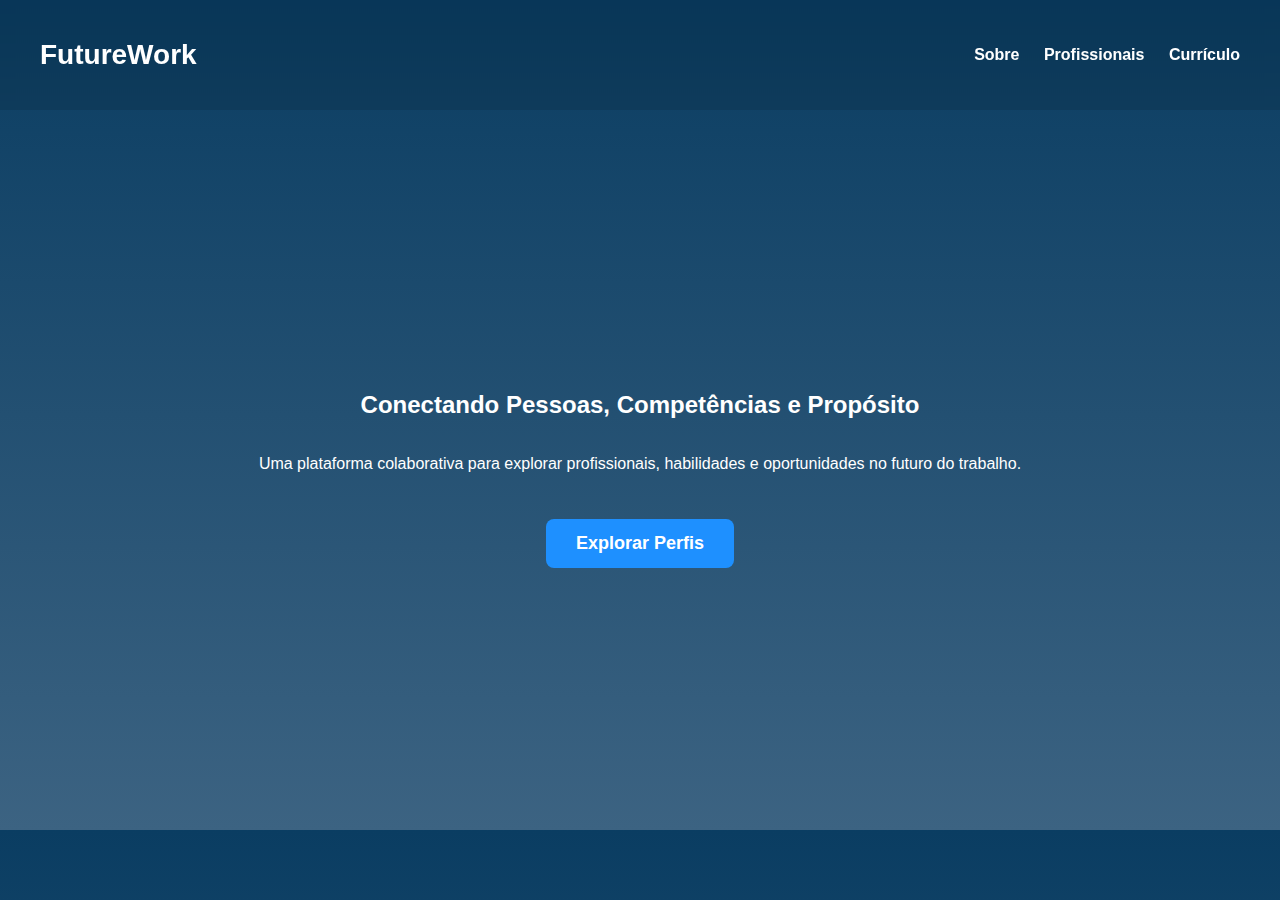
<file: index.html>
<!DOCTYPE html>
<html lang="pt-br">
<head>
    <meta charset="UTF-8">
    <meta name="viewport" content="width=device-width, initial-scale=1.0">
    <title>GLOBAL SOLUTION</title>

    <!-- Importando o CSS -->
    <link rel="stylesheet" href="src/css/estilo.css">
</head>
<body>

    <header class="header">
        <h1>FutureWork</h1>
        <nav>
            <a href="src/pages/sobre.html">Sobre</a>
            <a href="src/pages/LandingPage.html">Profissionais</a>
            <a href="src/pages/curriculo.html">Currículo</a>
        </nav>
    </header>

   <section class="hero">

    <div class="slideshow">
        <div class="slide slide1"></div>
        <div class="slide slide2"></div>
        <div class="slide slide3"></div>
    </div>

    <h2>Conectando Pessoas, Competências e Propósito</h2>
    <p>Uma plataforma colaborativa para explorar profissionais, habilidades e oportunidades no futuro do trabalho.</p>
    <a class="btn" href="src/pages/LandingPage.html">Explorar Perfis</a>
</section>

</body>
</html>
</file>
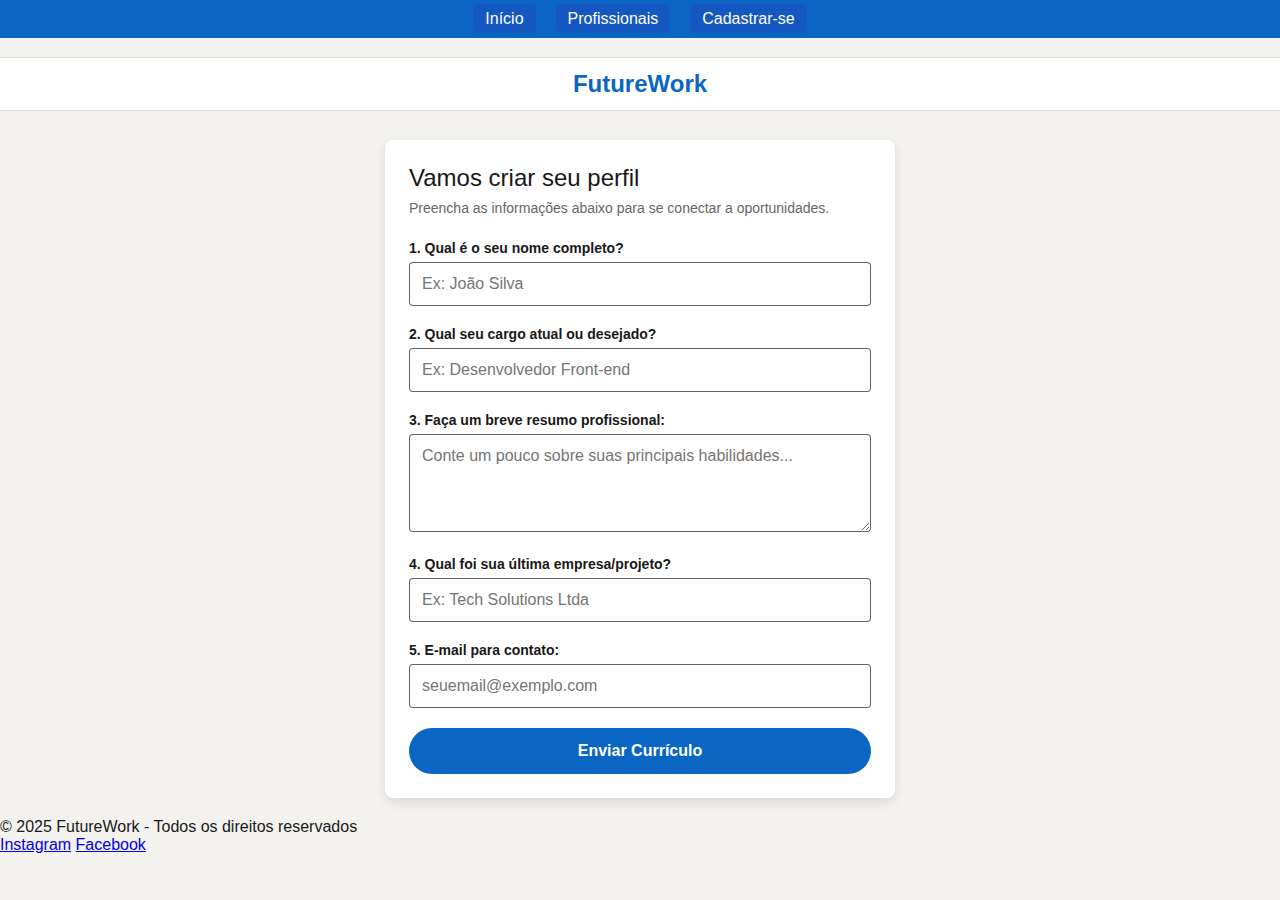
<file: src/pages/curriculo.html>
<!DOCTYPE html>

<html lang="pt-br">

<head>

    <meta charset="UTF-8">

    <meta name="viewport" content="width=device-width, initial-scale=1.0">

    <title>Cadastro de Currículo</title>

    <link rel="stylesheet" href="../css/curriculo.css">

</head>

<body>
    
    <nav class="nav-bar">
        <ul>
            <li><a href="../../index.html">Início</a></li>
            <li><a href="LandingPage.html">Profissionais</a></li>
            <li><a href="curriculo.html">Cadastrar-se</a></li>
        </ul>
    </nav>


    <header>
        <div class="header-content">
            <span class="logo-text">FutureWork</span>
        </div>
    </header>

    <div class="main-container">

        <div class="card" id="form-card">
            <h2>Vamos criar seu perfil</h2>
            <p class="subtitle">Preencha as informações abaixo para se conectar a oportunidades.</p>
            <form id="cvForm">
                <div class="form-group">
                    <label for="nome">1. Qual é o seu nome completo?</label>
                    <input type="text" id="nome" placeholder="Ex: João Silva" required>
                </div>
                <div class="form-group">
                    <label for="cargo">2. Qual seu cargo atual ou desejado?</label>
                    <input type="text" id="cargo" placeholder="Ex: Desenvolvedor Front-end" required>
                </div>
                <div class="form-group">
                    <label for="resumo">3. Faça um breve resumo profissional:</label>
                    <textarea id="resumo" rows="4" placeholder="Conte um pouco sobre suas principais habilidades..." required></textarea>
                </div>
                <div class="form-group">
                    <label for="empresa">4. Qual foi sua última empresa/projeto?</label>
                    <input type="text" id="empresa" placeholder="Ex: Tech Solutions Ltda" required>
                </div>
                <div class="form-group">
                    <label for="contato">5. E-mail para contato:</label>
                    <input type="email" id="contato" placeholder="seuemail@exemplo.com" required>
                </div>
                <button type="submit" class="btn-submit">Enviar Currículo</button>
            </form>
        </div>
        <div class="card hidden" id="success-card">
            <div class="success-icon">✔</div>
            <h2>Sucesso!</h2>
            <p>Seu currículo foi enviado com sucesso.</p>
            <p class="feedback-text">Nossos recrutadores analisarão seu perfil em breve.</p>
            <button class="btn-outline" onclick="location.reload()">Enviar outro</button>
        </div>
    </div>
    <footer>
        <p>© 2025 FutureWork - Todos os direitos reservados</p>
        <a href="https://www.instagram.com/futurework">Instagram</a>
        <a href="https://www.facebook.com/futurework">Facebook</a>
    </footer>

    <script src="../js/curriculo.js"></script>
</body>
</html>
</file>
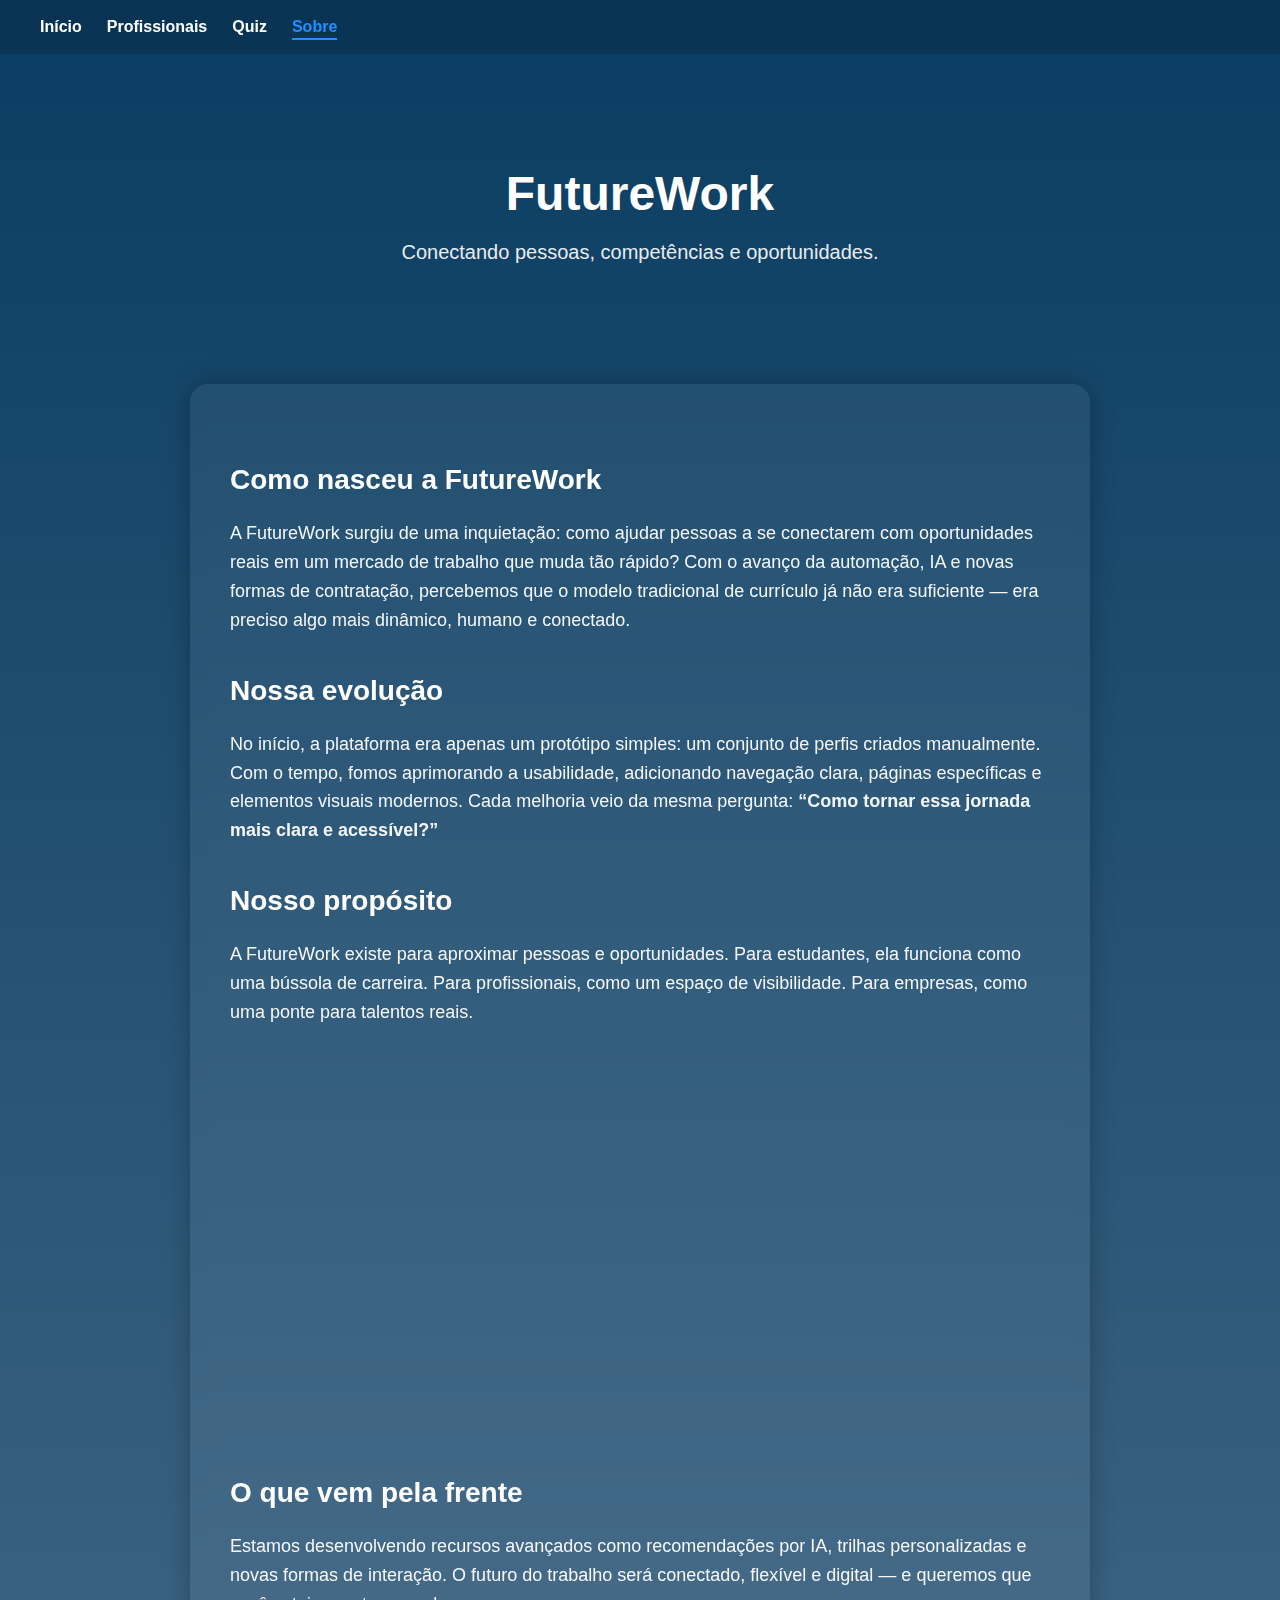
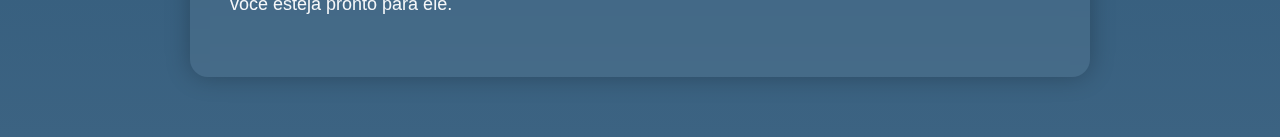
<file: src/pages/sobre.html>
<!DOCTYPE html>
<html lang="pt-br">
<head>
    <meta charset="UTF-8">
    <meta name="viewport" content="width=device-width, initial-scale=1.0">
    <title>Sobre – FutureWork</title>
    <link rel="stylesheet" href="../css/sobre.css">
</head>

<body>

    <nav>
        <ul>
            <li><a href="../../index.html">Início</a></li>
            <li><a href="LandingPage.html">Profissionais</a></li>
            <li><a href="curriculo.html">Quiz</a></li>
            <li><a class="ativo" href="sobre.html">Sobre</a></li>
        </ul>
    </nav>

    <header class="hero">
        <h1>FutureWork</h1>
        <p>Conectando pessoas, competências e oportunidades.</p>
    </header>

    <div class="container fade-in">
        <section class="sobre-box">

            <h2>Como nasceu a FutureWork</h2>
            <p>
                A FutureWork surgiu de uma inquietação: como ajudar pessoas a se conectarem com 
                oportunidades reais em um mercado de trabalho que muda tão rápido? Com o avanço 
                da automação, IA e novas formas de contratação, percebemos que o modelo tradicional 
                de currículo já não era suficiente — era preciso algo mais dinâmico, humano e conectado.
            </p>

            <h2>Nossa evolução</h2>
            <p>
                No início, a plataforma era apenas um protótipo simples: um conjunto de perfis criados 
                manualmente. Com o tempo, fomos aprimorando a usabilidade, adicionando navegação clara, 
                páginas específicas e elementos visuais modernos. Cada melhoria veio da mesma pergunta:
                <b>“Como tornar essa jornada mais clara e acessível?”</b>
            </p>

            <h2>Nosso propósito</h2>
            <p>
                A FutureWork existe para aproximar pessoas e oportunidades. Para estudantes, ela funciona 
                como uma bússola de carreira. Para profissionais, como um espaço de visibilidade. Para 
                empresas, como uma ponte para talentos reais.
            </p>

            <div class="box-cards">
                <div class="card">
                    <h3>Conexões</h3>
                    <p>Unimos habilidades e oportunidades de forma clara.</p>
                </div>

                <div class="card">
                    <h3>Inovação</h3>
                    <p>Integramos tecnologia e propósito em cada parte da plataforma.</p>
                </div>

                <div class="card">
                    <h3>Futuro</h3>
                    <p>Preparamos pessoas para um mercado moderno e competitivo.</p>
                </div>
            </div>

            <h2>O que vem pela frente</h2>
            <p>
                Estamos desenvolvendo recursos avançados como recomendações por IA, trilhas personalizadas 
                e novas formas de interação. O futuro do trabalho será conectado, flexível e digital — e 
                queremos que você esteja pronto para ele.
            </p>

        </section>
    </div>

</body>
</html>
</file>
<file: src/css/estilo.css>
/* ======== CONFIGURAÇÃO GERAL ======== */
body {
    margin: 0;
    padding: 0;
    font-family: Arial, sans-serif;
    background: linear-gradient(#0a3d62, #3c6382);
    color: white;
}

/* ======== HEADER ======== */
.header {
    display: flex;
    justify-content: space-between;
    align-items: center;
    padding: 20px 40px;
    background: rgba(0,0,0,0.1);
    backdrop-filter: blur(6px);
    animation: slideDown 1s ease-in-out;
}

.header h1 {
    font-size: 28px;
    font-weight: bold;
}

.header nav a {
    color: white;
    margin-left: 20px;
    text-decoration: none;
    font-weight: bold;
}

/* ======== HERO (TELA PRINCIPAL) ======== */
/* ======== CARROSSEL DE FUNDO ======== */
.hero {
    position: relative;
    height: 80vh;
    display: flex;
    flex-direction: column;
    justify-content: center;
    align-items: center;
    text-align: center;
    padding: 0 20px;
    overflow: hidden;
}

.hero * {
    position: relative;
    z-index: 3;
}

/* ====== CARROSSEL DE FUNDO SUAVE ====== */
.slideshow {
    position: absolute;
    top: 0;
    left: 0;
    width: 100%;
    height: 100%;
    overflow: hidden;
    z-index: 1;
    filter: brightness(0.45);
}

.slide {
    position: absolute;
    width: 100%;
    height: 100%;
    background-size: cover;
    background-position: center;
    opacity: 0;
    animation: fadeSwiper 18s infinite;
}

/* ====== Imagens ====== */
.slide1 {
    background-image: url('../assets/grupoTrabalhando.JPG');
}

.slide2 {
    background-image: url('../assets/mulher2Trabalhando.jpg');
    animation-delay: 6s;
}

.slide3 {
    background-image: url('../assets/homemTrabalhando.jpg');
    animation-delay: 12s;
}

/* ====== Animação suave ====== */
@keyframes fadeSwiper {
    0% { opacity: 0; }
    10% { opacity: 1; }
    30% { opacity: 1; }
    40% { opacity: 0; }
    100% { opacity: 0; }
}

/* ======== BOTÃO ======== */
.btn {
    margin-top: 30px;
    padding: 14px 30px;
    font-size: 18px;
    background: #1e90ff;
    color: white;
    text-decoration: none;
    border-radius: 8px;
    transition: 0.3s;
    font-weight: bold;
}

.btn:hover {
    background: #4aa3ff;
}

/* ======== ANIMAÇÕES ======== */
@keyframes fadeIn {
    from {
        opacity: 0;
        transform: translateY(20px);
    }
    to {
        opacity: 1;
        transform: translateY(0);
    }
}

@keyframes slideDown {
    from {
        opacity: 0;
        transform: translateY(-30px);
    }
    to {
        opacity: 1;
        transform: translateY(0);
    }
}
</file>
<file: src/css/curriculo.css>
/* --- Variáveis de Cores do LinkedIn --- */
:root {
    --bg-color: #F3F2EF;
    --card-bg: #FFFFFF;
    --primary-blue: #0A66C2;
    --primary-hover: #004182;
    --text-dark: #191919;
    --text-gray: #666666;
    --border-color: #dedede;
    --input-border: #00000099; /* Cinza escuro para bordas de input */
}

* {
    margin: 0;
    padding: 0;
    box-sizing: border-box;
    font-family: -apple-system, BlinkMacSystemFont, "Segoe UI", Roboto, Helvetica, Arial, sans-serif;
}

body {
    background-color: var(--bg-color);
    color: var(--text-dark);
    display: flex;
    flex-direction: column;
    min-height: 100vh;
}

/* --- Header --- */
header {
    background: var(--card-bg);
    height: 52px;
    display: flex;
    align-items: center;
    padding: 0 20px;
    box-shadow: 0 0 0 1px rgba(0,0,0,0.08);
    margin-bottom: 30px;
    justify-content: center;
}

.logo-text {
    color: var(--primary-blue);
    font-size: 24px;
    font-weight: bold;
}

/* --- Container Principal --- */
.main-container {
    width: 100%;
    max-width: 550px; /* Largura mais estreita focada no formulário */
    margin: 0 auto;
    padding: 0 20px;
}

/* --- Estilo do Card --- */
.card {
    background: var(--card-bg);
    border-radius: 8px;
    box-shadow: 0 4px 12px rgba(0,0,0,0.1);
    padding: 24px;
    margin-bottom: 20px;
}

h2 {
    font-size: 24px;
    font-weight: 400;
    margin-bottom: 8px;
}

.subtitle {
    font-size: 14px;
    color: var(--text-gray);
    margin-bottom: 24px;
}

/* --- Formulário --- */
.form-group {
    margin-bottom: 20px;
}

label {
    display: block;
    font-size: 14px;
    color: var(--text-dark);
    margin-bottom: 6px;
    font-weight: 600;
}

input, textarea {
    width: 100%;
    padding: 12px;
    border: 1px solid var(--input-border);
    border-radius: 4px;
    font-size: 16px;
    transition: border 0.2s, background 0.2s;
}

input:hover, textarea:hover {
    background-color: #f9f9f9;
}

/* Efeito de foco azul do LinkedIn */
input:focus, textarea:focus {
    outline: none;
    border-color: var(--primary-blue);
    box-shadow: 0 0 0 1px var(--primary-blue);
    background-color: white;
}

textarea {
    resize: vertical;
}

/* --- Botões --- */
.btn-submit {
    width: 100%;
    background-color: var(--primary-blue);
    color: white;
    border: none;
    padding: 14px;
    border-radius: 24px;
    font-size: 16px;
    font-weight: 600;
    cursor: pointer;
    transition: background 0.2s;
}

.btn-submit:hover {
    background-color: var(--primary-hover);
}

.btn-outline {
    background: transparent;
    border: 1px solid var(--primary-blue);
    color: var(--primary-blue);
    padding: 8px 16px;
    border-radius: 24px;
    font-weight: 600;
    cursor: pointer;
    margin-top: 20px;
}

.btn-outline:hover {
    background-color: rgba(10, 102, 194, 0.1);
}

/* --- Utilitários --- */
.hidden {
    display: none;
}

/* --- Estilo da Mensagem de Sucesso --- */
#success-card {
    text-align: center;
    padding: 40px 20px;
    animation: fadeIn 0.5s ease;
}

.success-icon {
    font-size: 40px;
    color: #057642; /* Verde LinkedIn */
    margin-bottom: 15px;
}

.feedback-text {
    color: var(--text-gray);
    margin-top: 10px;
}

@keyframes fadeIn {
    from { opacity: 0; transform: translateY(10px); }
    to { opacity: 1; transform: translateY(0); }
}

/* --- Navegação --- */
.nav-bar {
    background-color: #0A66C2;
    padding: 10px;
    text-align: center;
    margin-bottom: 20px;
}

.nav-bar ul {
    list-style: none;
    margin: 0;
    padding: 0;
    display: flex;
    justify-content: center;
    gap: 20px;
}

.nav-bar ul li a {
    color: white;
    text-decoration: none;
    padding: 6px 12px;
    border-radius: 5px;
    background-color: #1457c0;
    font-weight: 500;
}

.nav-bar ul li a:hover {
    background-color: #004182;
}
</file>
<file: src/css/sobre.css>
body {
    margin: 0;
    padding: 0;
    font-family: Arial, sans-serif;
    background: linear-gradient(#0a3d62, #3c6382);
    color: white;
}

nav {
    width: 100%;
    padding: 18px 40px;
    background: rgba(0, 0, 0, 0.15);
    backdrop-filter: blur(6px);
    position: sticky;
    top: 0;
    z-index: 10;
    animation: slideDown 1s ease;
}

nav ul {
    list-style: none;
    display: flex;
    gap: 25px;
    margin: 0;
    padding: 0;
}

nav ul li a {
    color: white;
    text-decoration: none;
    font-weight: bold;
    transition: 0.3s;
}

nav ul li a:hover {
    color: #4aa3ff;
}

nav ul li .ativo {
    color: #1e90ff;
    border-bottom: 2px solid #1e90ff;
    padding-bottom: 3px;
}


.hero {
    text-align: center;
    padding: 80px 20px 100px;
    animation: fadeIn 1.2s ease;
}

.hero h1 {
    font-size: 48px;
    margin-bottom: 10px;
    font-weight: bold;
}

.hero p {
    font-size: 20px;
    opacity: 0.9;
}

.container {
    max-width: 900px;
    margin: 0 auto;
    padding: 0 20px 60px;
}

.sobre-box {
    background: rgba(255,255,255,0.06);
    padding: 40px;
    border-radius: 18px;
    box-shadow: 0 0 25px rgba(0,0,0,0.25);
    backdrop-filter: blur(8px);
    animation: fadeIn 1.5s ease;
}

.sobre-box h2 {
    font-size: 28px;
    margin-top: 40px;
    font-weight: bold;
}

.sobre-box p {
    font-size: 18px;
    margin-top: 10px;
    line-height: 1.6;
    opacity: 0.95;
}

.box-cards {
    margin-top: 40px;
    display: flex;
    gap: 20px;
    flex-wrap: wrap;
    justify-content: space-between;
}

.card {
    background: rgba(255,255,255,0.1);
    width: 30%;
    min-width: 230px;
    padding: 25px;
    border-radius: 14px;
    text-align: center;
    transform: translateY(20px);
    opacity: 0;
    animation: fadeInCard 1s forwards;
}

.card:nth-child(2) {
    animation-delay: 0.3s;
}

.card:nth-child(3) {
    animation-delay: 0.6s;
}

.card:hover {
    transform: translateY(-8px);
    background: rgba(255,255,255,0.18);
    transition: 0.4s;
}

.card h3 {
    font-size: 22px;
    margin-bottom: 10px;
}

.card p {
    font-size: 16px;
    opacity: 0.9;
}

@keyframes fadeIn {
    from {
        opacity: 0;
        transform: translateY(25px);
    }
    to {
        opacity: 1;
        transform: translateY(0);
    }
}

@keyframes fadeInCard {
    to {
        opacity: 1;
        transform: translateY(0);
    }
}

@keyframes slideDown {
    from {
        opacity: 0;
        transform: translateY(-25px);
    }
    to {
        opacity: 1;
        transform: translateY(0);
    }
}
</file>
